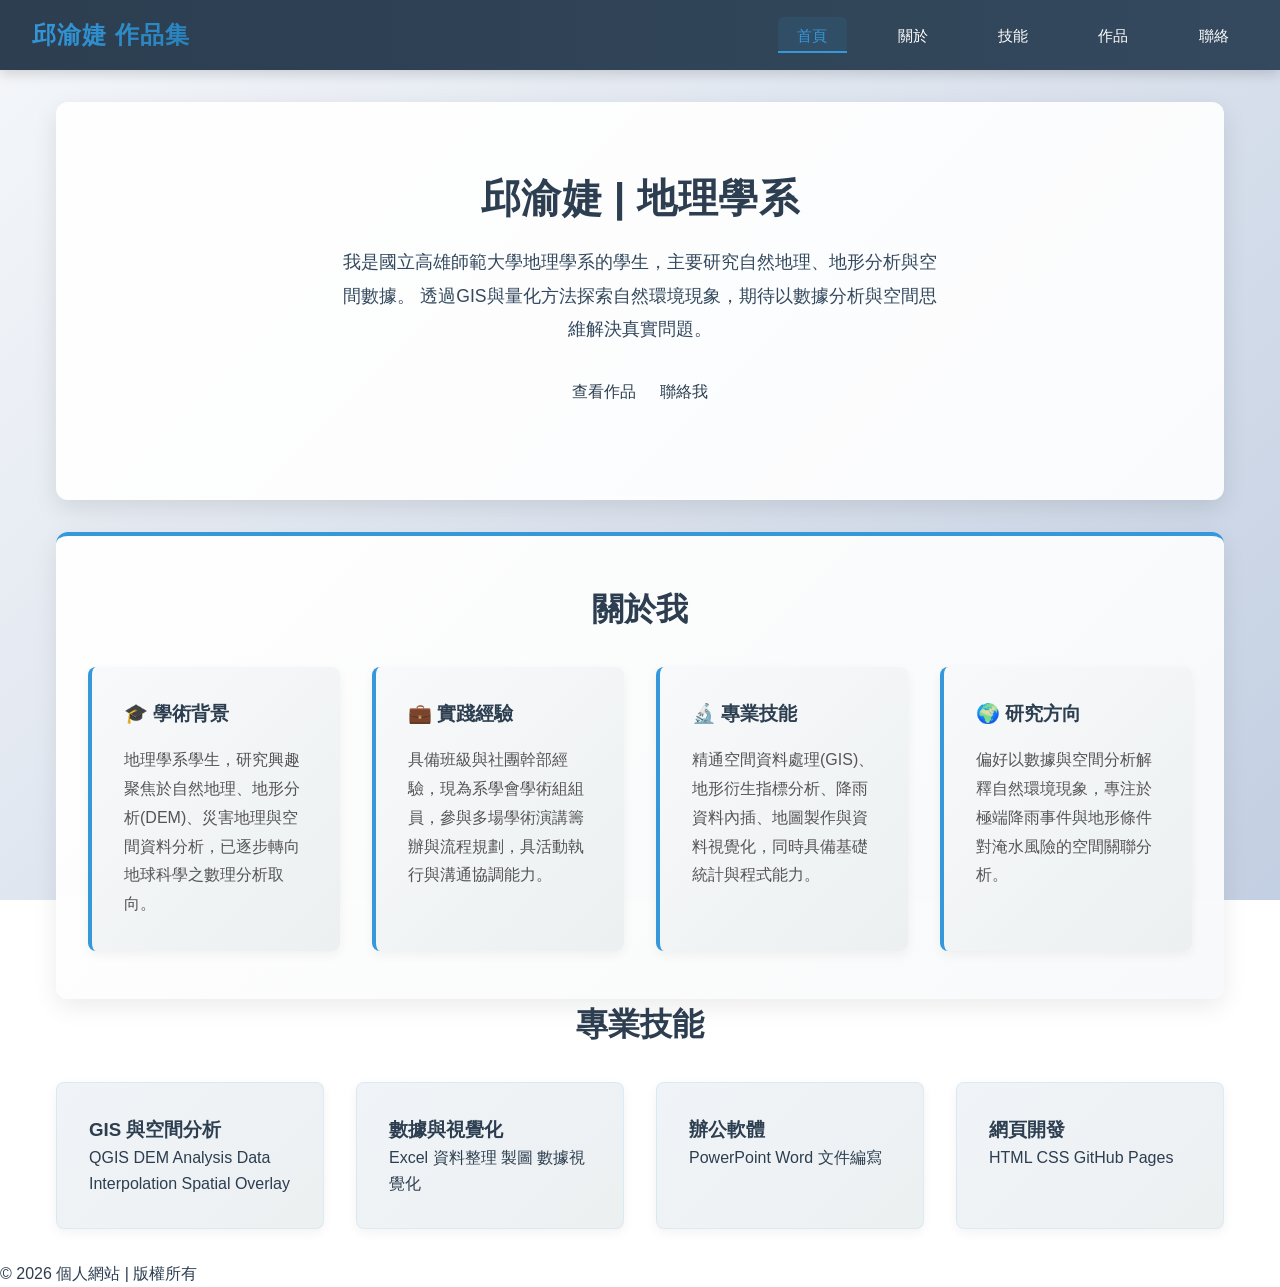
<file: index.html>
<!DOCTYPE html>
<html lang="zh-TW">
<head>
    <meta charset="UTF-8">
    <meta name="viewport" content="width=device-width, initial-scale=1.0">
    <title>首頁 - 個人網站</title>
    <link rel="stylesheet" href="styles.css">
</head>
<body>
    <nav class="navbar">
        <div class="nav-brand">邱渝婕 作品集</div>
        <ul>
            <li><a href="index.html" class="active">首頁</a></li>
            <li><a href="#about">關於</a></li>
            <li><a href="#skills">技能</a></li>
            <li><a href="work.html">作品</a></li>
            <li><a href="contact.html">聯絡</a></li>
        </ul>
    </nav>

    <main class="container">
        <section class="hero">
            <h1>邱渝婕 | 地理學系</h1>
            <p class="intro-text">
                我是國立高雄師範大學地理學系的學生，主要研究自然地理、地形分析與空間數據。
                透過GIS與量化方法探索自然環境現象，期待以數據分析與空間思維解決真實問題。
            </p>
            <div class="cta-buttons">
                <a href="work.html" class="btn btn-primary">查看作品</a>
                <a href="contact.html" class="btn btn-secondary">聯絡我</a>
            </div>
        </section>

        <section class="about" id="about">
            <h2>關於我</h2>
            <div class="about-content">
                <div class="about-item">
                    <h3>🎓 學術背景</h3>
                    <p>地理學系學生，研究興趣聚焦於自然地理、地形分析(DEM)、災害地理與空間資料分析，已逐步轉向地球科學之數理分析取向。</p>
                </div>
                <div class="about-item">
                    <h3>💼 實踐經驗</h3>
                    <p>具備班級與社團幹部經驗，現為系學會學術組組員，參與多場學術演講籌辦與流程規劃，具活動執行與溝通協調能力。</p>
                </div>
                <div class="about-item">
                    <h3>🔬 專業技能</h3>
                    <p>精通空間資料處理(GIS)、地形衍生指標分析、降雨資料內插、地圖製作與資料視覺化，同時具備基礎統計與程式能力。</p>
                </div>
                <div class="about-item">
                    <h3>🌍 研究方向</h3>
                    <p>偏好以數據與空間分析解釋自然環境現象，專注於極端降雨事件與地形條件對淹水風險的空間關聯分析。</p>
                </div>
            </div>
        </section>

        <section class="skills" id="skills">
            <h2>專業技能</h2>
            <div class="skills-container">
                <div class="skill-category">
                    <h3>GIS 與空間分析</h3>
                    <div class="skill-tags">
                        <span class="skill-tag">QGIS</span>
                        <span class="skill-tag">DEM Analysis</span>
                        <span class="skill-tag">Data Interpolation</span>
                        <span class="skill-tag">Spatial Overlay</span>
                    </div>
                </div>
                <div class="skill-category">
                    <h3>數據與視覺化</h3>
                    <div class="skill-tags">
                        <span class="skill-tag">Excel</span>
                        <span class="skill-tag">資料整理</span>
                        <span class="skill-tag">製圖</span>
                        <span class="skill-tag">數據視覺化</span>
                    </div>
                </div>
                <div class="skill-category">
                    <h3>辦公軟體</h3>
                    <div class="skill-tags">
                        <span class="skill-tag">PowerPoint</span>
                        <span class="skill-tag">Word</span>
                        <span class="skill-tag">文件編寫</span>
                    </div>
                </div>
                <div class="skill-category">
                    <h3>網頁開發</h3>
                    <div class="skill-tags">
                        <span class="skill-tag">HTML</span>
                        <span class="skill-tag">CSS</span>
                        <span class="skill-tag">GitHub Pages</span>
                    </div>
                </div>
            </div>
        </section>
    </main>

    <footer>
        <p>&copy; 2026 個人網站 | 版權所有</p>
    </footer>
</body>
</html>
</file>
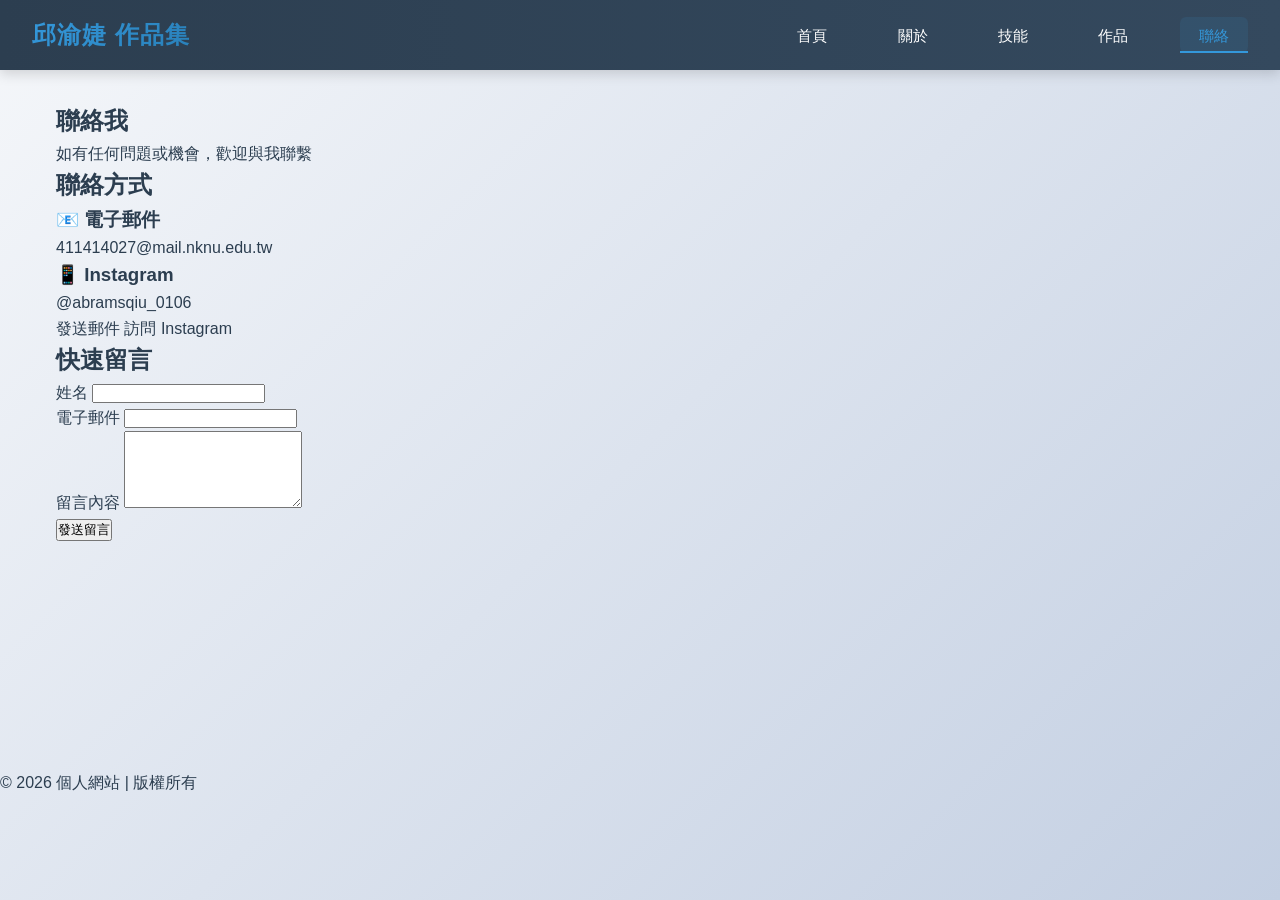
<file: contact.html>
<!DOCTYPE html>
<html lang="zh-TW">
<head>
    <meta charset="UTF-8">
    <meta name="viewport" content="width=device-width, initial-scale=1.0">
    <title>聯絡 - 個人網站</title>
    <link rel="stylesheet" href="styles.css">
</head>
<body>
    <nav class="navbar">
        <div class="nav-brand">邱渝婕 作品集</div>
        <ul>
            <li><a href="index.html">首頁</a></li>
            <li><a href="index.html#about">關於</a></li>
            <li><a href="index.html#skills">技能</a></li>
            <li><a href="work.html">作品</a></li>
            <li><a href="contact.html" class="active">聯絡</a></li>
        </ul>
    </nav>

    <main class="container">
        <section class="contact">
            <h1>聯絡我</h1>
            <p class="section-intro">如有任何問題或機會，歡迎與我聯繫</p>

            <div class="contact-content">
                <div class="contact-info">
                    <h2>聯絡方式</h2>
                    
                    <div class="contact-item">
                        <h3>📧 電子郵件</h3>
                        <p>
                            <a href="mailto:411414027@mail.nknu.edu.tw" class="contact-link">
                                411414027@mail.nknu.edu.tw
                            </a>
                        </p>
                    </div>

                    <div class="contact-item">
                        <h3>📱 Instagram</h3>
                        <p>
                            <a href="https://instagram.com/abramsqiu_0106" target="_blank" class="contact-link">
                                @abramsqiu_0106
                            </a>
                        </p>
                    </div>

                    <div class="contact-buttons">
                        <a href="mailto:411414027@mail.nknu.edu.tw" class="btn btn-primary">發送郵件</a>
                        <a href="https://instagram.com/abramsqiu_0106" target="_blank" class="btn btn-secondary">訪問 Instagram</a>
                    </div>
                </div>

                <div class="contact-form">
                    <h2>快速留言</h2>
                    <form id="contactForm">
                        <div class="form-group">
                            <label for="name">姓名</label>
                            <input type="text" id="name" name="name" required>
                        </div>

                        <div class="form-group">
                            <label for="email">電子郵件</label>
                            <input type="email" id="email" name="email" required>
                        </div>

                        <div class="form-group">
                            <label for="message">留言內容</label>
                            <textarea id="message" name="message" rows="5" required></textarea>
                        </div>

                        <button type="submit" class="btn btn-primary">發送留言</button>
                    </form>
                    <div id="formMessage" class="form-message"></div>
                </div>
            </div>
        </section>
    </main>

    <footer>
        <p>&copy; 2026 個人網站 | 版權所有</p>
    </footer>

    <script>
        document.getElementById('contactForm').addEventListener('submit', function(e) {
            e.preventDefault();
            
            const name = document.getElementById('name').value;
            const email = document.getElementById('email').value;
            const message = document.getElementById('message').value;
            
            const formMessage = document.getElementById('formMessage');
            
            if (name && email && message) {
                formMessage.textContent = '感謝您的留言！我會盡快回覆。';
                formMessage.style.color = '#27ae60';
                formMessage.style.display = 'block';
                
                document.getElementById('contactForm').reset();
                
                setTimeout(() => {
                    formMessage.style.display = 'none';
                }, 3000);
            } else {
                formMessage.textContent = '請填寫所有欄位。';
                formMessage.style.color = '#e74c3c';
                formMessage.style.display = 'block';
            }
        });
    </script>
</body>
</html>
</file>
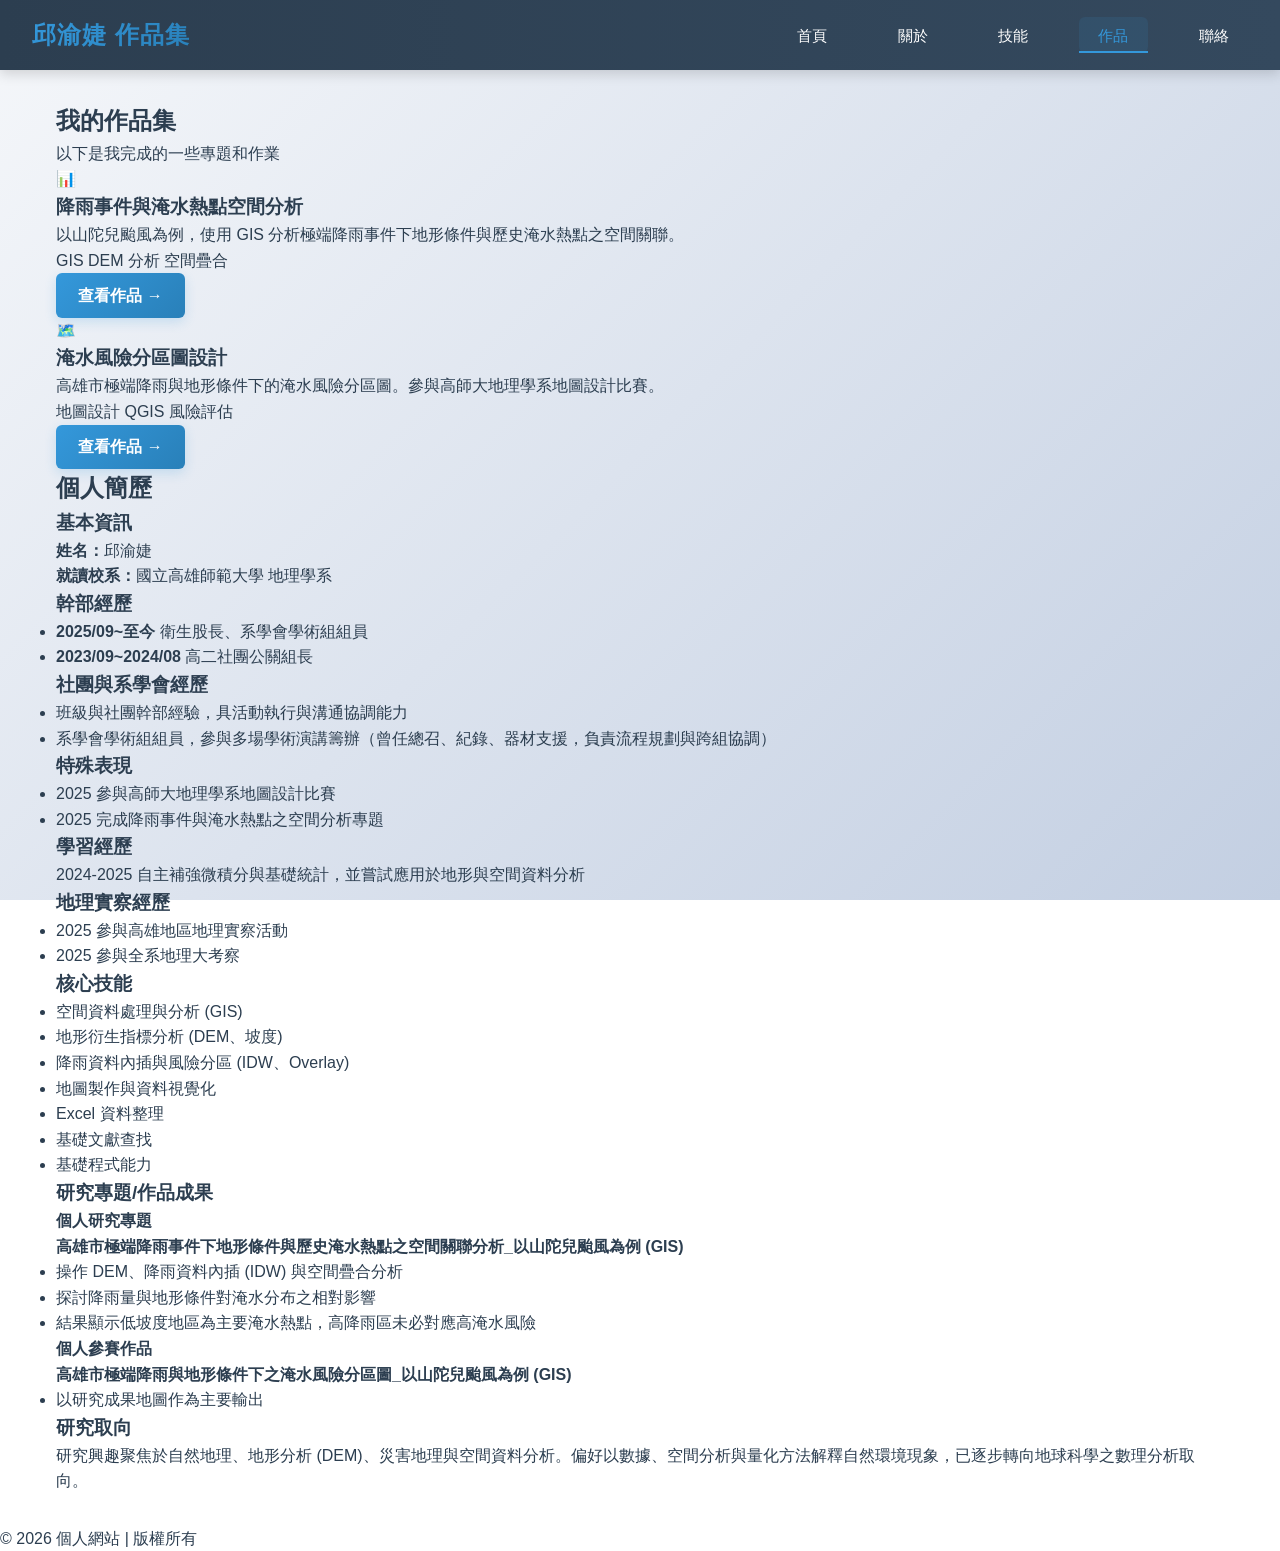
<file: work.html>
<!DOCTYPE html>
<html lang="zh-TW">
<head>
    <meta charset="UTF-8">
    <meta name="viewport" content="width=device-width, initial-scale=1.0">
    <title>作品 - 個人網站</title>
    <link rel="stylesheet" href="styles.css">
</head>
<body>
    <nav class="navbar">
        <div class="nav-brand">邱渝婕 作品集</div>
        <ul>
            <li><a href="index.html">首頁</a></li>
            <li><a href="index.html#about">關於</a></li>
            <li><a href="index.html#skills">技能</a></li>
            <li><a href="work.html" class="active">作品</a></li>
            <li><a href="contact.html">聯絡</a></li>
        </ul>
    </nav>

    <main class="container">
        <section class="portfolio">
            <h1>我的作品集</h1>
            <p class="section-intro">以下是我完成的一些專題和作業</p>

            <div class="projects-grid">
                <div class="project-card">
                    <div class="project-image-placeholder">
                        <span>📊</span>
                    </div>
                    <div class="project-content">
                        <h3>降雨事件與淹水熱點空間分析</h3>
                        <p class="project-description">以山陀兒颱風為例，使用 GIS 分析極端降雨事件下地形條件與歷史淹水熱點之空間關聯。</p>
                        <div class="project-tags">
                            <span class="tag">GIS</span>
                            <span class="tag">DEM 分析</span>
                            <span class="tag">空間疊合</span>
                        </div>
                        <a href="https://drive.google.com/file/d/18uwa6qqj-IlJHZKFYFUQ0chC4qyhGfyv/view?usp=drive_link" target="_blank" class="project-link">查看作品 →</a>
                    </div>
                </div>

                <div class="project-card">
                    <div class="project-image-placeholder">
                        <span>🗺️</span>
                    </div>
                    <div class="project-content">
                        <h3>淹水風險分區圖設計</h3>
                        <p class="project-description">高雄市極端降雨與地形條件下的淹水風險分區圖。參與高師大地理學系地圖設計比賽。</p>
                        <div class="project-tags">
                            <span class="tag">地圖設計</span>
                            <span class="tag">QGIS</span>
                            <span class="tag">風險評估</span>
                        </div>
                        <a href="https://drive.google.com/file/d/1YX8hzRxVlkjmsZ99Qjtgy55OZFeiCdXC/view?usp=sharing" target="_blank" class="project-link">查看作品 →</a>
                    </div>
                </div>
            </div>

            <h2>個人簡歷</h2>
            
            <div class="resume-section">
                <h3>基本資訊</h3>
                <p><strong>姓名：</strong>邱渝婕</p>
                <p><strong>就讀校系：</strong>國立高雄師範大學 地理學系</p>
            </div>

            <div class="resume-section">
                <h3>幹部經歷</h3>
                <ul class="resume-list">
                    <li><strong>2025/09~至今</strong> 衛生股長、系學會學術組組員</li>
                    <li><strong>2023/09~2024/08</strong> 高二社團公關組長</li>
                </ul>
            </div>

            <div class="resume-section">
                <h3>社團與系學會經歷</h3>
                <ul class="resume-list">
                    <li>班級與社團幹部經驗，具活動執行與溝通協調能力</li>
                    <li>系學會學術組組員，參與多場學術演講籌辦（曾任總召、紀錄、器材支援，負責流程規劃與跨組協調）</li>
                </ul>
            </div>

            <div class="resume-section">
                <h3>特殊表現</h3>
                <ul class="resume-list">
                    <li>2025 參與高師大地理學系地圖設計比賽</li>
                    <li>2025 完成降雨事件與淹水熱點之空間分析專題</li>
                </ul>
            </div>

            <div class="resume-section">
                <h3>學習經歷</h3>
                <p>2024-2025 自主補強微積分與基礎統計，並嘗試應用於地形與空間資料分析</p>
            </div>

            <div class="resume-section">
                <h3>地理實察經歷</h3>
                <ul class="resume-list">
                    <li>2025 參與高雄地區地理實察活動</li>
                    <li>2025 參與全系地理大考察</li>
                </ul>
            </div>

            <div class="resume-section">
                <h3>核心技能</h3>
                <ul class="resume-list">
                    <li>空間資料處理與分析 (GIS)</li>
                    <li>地形衍生指標分析 (DEM、坡度)</li>
                    <li>降雨資料內插與風險分區 (IDW、Overlay)</li>
                    <li>地圖製作與資料視覺化</li>
                    <li>Excel 資料整理</li>
                    <li>基礎文獻查找</li>
                    <li>基礎程式能力</li>
                </ul>
            </div>

            <div class="resume-section">
                <h3>研究專題/作品成果</h3>
                <div class="project-item">
                    <h4>個人研究專題</h4>
                    <p><strong>高雄市極端降雨事件下地形條件與歷史淹水熱點之空間關聯分析_以山陀兒颱風為例 (GIS)</strong></p>
                    <ul class="resume-list">
                        <li>操作 DEM、降雨資料內插 (IDW) 與空間疊合分析</li>
                        <li>探討降雨量與地形條件對淹水分布之相對影響</li>
                        <li>結果顯示低坡度地區為主要淹水熱點，高降雨區未必對應高淹水風險</li>
                    </ul>
                </div>
                <div class="project-item">
                    <h4>個人參賽作品</h4>
                    <p><strong>高雄市極端降雨與地形條件下之淹水風險分區圖_以山陀兒颱風為例 (GIS)</strong></p>
                    <ul class="resume-list">
                        <li>以研究成果地圖作為主要輸出</li>
                    </ul>
                </div>
            </div>

            <div class="resume-section">
                <h3>研究取向</h3>
                <p>研究興趣聚焦於自然地理、地形分析 (DEM)、災害地理與空間資料分析。偏好以數據、空間分析與量化方法解釋自然環境現象，已逐步轉向地球科學之數理分析取向。</p>
            </div>
        </section>
    </main>

    <footer>
        <p>&copy; 2026 個人網站 | 版權所有</p>
    </footer>
</body>
</html>
</file>
<file: styles.css>
/* ========== 基礎樣式 ========== */
* {
    margin: 0;
    padding: 0;
    box-sizing: border-box;
}

body {
    font-family: 'Segoe UI', -apple-system, BlinkMacSystemFont, sans-serif;
    line-height: 1.6;
    color: #2c3e50;
    background: linear-gradient(135deg, #f5f7fa 0%, #c3cfe2 100%);
    background-attachment: fixed;
}

a {
    text-decoration: none;
    color: inherit;
}

html {
    scroll-behavior: smooth;
}

/* ========== 導覽列 ========== */
.navbar {
    background: linear-gradient(90deg, #2c3e50 0%, #34495e 100%);
    padding: 1rem 2rem;
    position: sticky;
    top: 0;
    box-shadow: 0 4px 12px rgba(0,0,0,0.15);
    z-index: 100;
    display: flex;
    justify-content: space-between;
    align-items: center;
}

.nav-brand {
    color: white;
    font-size: 1.5rem;
    font-weight: 700;
    letter-spacing: 1px;
    background: linear-gradient(135deg, #3498db, #2980b9);
    -webkit-background-clip: text;
    -webkit-text-fill-color: transparent;
    background-clip: text;
}

.navbar ul {
    list-style: none;
    display: flex;
    justify-content: flex-end;
    gap: 2rem;
    flex-wrap: wrap;
}

.navbar a {
    color: white;
    padding: 0.6rem 1.2rem;
    border-radius: 6px;
    transition: all 0.3s ease;
    font-weight: 500;
    font-size: 0.95rem;
    position: relative;
}

.navbar a::before {
    content: '';
    position: absolute;
    bottom: 0;
    left: 0;
    width: 0;
    height: 2px;
    background-color: #3498db;
    transition: width 0.3s ease;
}

.navbar a:hover::before,
.navbar a.active::before {
    width: 100%;
}

.navbar a:hover,
.navbar a.active {
    background-color: rgba(52, 152, 219, 0.1);
    color: #3498db;
}

/* ========== 容器 ========== */
.container {
    max-width: 1200px;
    margin: 0 auto;
    padding: 2rem 1rem;
    min-height: calc(100vh - 200px);
}

/* ========== 首頁 ========== */
.hero {
    text-align: center;
    padding: 4rem 2rem;
    background: linear-gradient(135deg, rgba(255,255,255,0.95) 0%, rgba(255,255,255,0.9) 100%);
    border-radius: 12px;
    box-shadow: 0 8px 24px rgba(0,0,0,0.1);
    margin-bottom: 2rem;
}

.avatar {
    width: 200px;
    height: 200px;
    border-radius: 50%;
    border: 4px solid #3498db;
    margin-bottom: 2rem;
    box-shadow: 0 8px 24px rgba(52, 152, 219, 0.3);
    object-fit: cover;
    animation: float 3s ease-in-out infinite;
}

@keyframes float {
    0%, 100% { transform: translateY(0px); }
    50% { transform: translateY(-10px); }
}

.hero h1 {
    font-size: 2.5rem;
    color: #2c3e50;
    margin-bottom: 1rem;
    font-weight: 700;
    letter-spacing: 0.5px;
}

.intro-text {
    font-size: 1.1rem;
    color: #34495e;
    margin-bottom: 2rem;
    max-width: 600px;
    margin-left: auto;
    margin-right: auto;
    line-height: 1.9;
    font-weight: 400;
}

.cta-buttons {
    display: flex;
    gap: 1.5rem;
    justify-content: center;
    flex-wrap: wrap;
    margin: 2rem 0;
}

.about {
    background: linear-gradient(135deg, rgba(255,255,255,0.98) 0%, rgba(248,249,250,0.98) 100%);
    padding: 3rem 2rem;
    border-radius: 12px;
    margin-top: 2rem;
    box-shadow: 0 8px 24px rgba(0,0,0,0.08);
    border-top: 4px solid #3498db;
}

.about h2 {
    color: #2c3e50;
    margin-bottom: 2rem;
    font-size: 2rem;
    font-weight: 700;
    text-align: center;
}

.about p {
    color: #555;
    line-height: 1.8;
}

.about-content {
    display: grid;
    grid-template-columns: repeat(auto-fit, minmax(250px, 1fr));
    gap: 2rem;
    margin-top: 2rem;
}

.about-item {
    background: linear-gradient(135deg, #f8f9fa 0%, #ecf0f1 100%);
    padding: 2rem;
    border-radius: 8px;
    border-left: 4px solid #3498db;
    transition: all 0.3s ease;
    box-shadow: 0 4px 12px rgba(0,0,0,0.05);
}

.about-item:hover {
    box-shadow: 0 8px 20px rgba(52, 152, 219, 0.15);
    transform: translateY(-4px);
    border-left-color: #2980b9;
}

.about-item h3 {
    color: #2c3e50;
    margin-bottom: 1rem;
    font-size: 1.2rem;
    font-weight: 600;
}

.about-item p 技能區塊 ========== */
.skills {
    background: linear-gradient(135deg, rgba(255,255,255,0.98) 0%, rgba(248,249,250,0.98) 100%);
    padding: 3rem 2rem;
    border-radius: 12px;
    margin-top: 2rem;
    box-shadow: 0 8px 24px rgba(0,0,0,0.08);
    border-top: 4px solid #2980b9;
}

.skills h2 {
    color: #2c3e50;
    margin-bottom: 2rem;
    font-size: 2rem;
    font-weight: 700;
    text-align: center;
}

.skills-container {
    display: grid;
    grid-template-columns: repeat(auto-fit, minmax(260px, 1fr));
    gap: 2rem;
    margin-top: 2rem;
}

.skill-category {
    background: linear-gradient(135deg, #f0f4f8 0%, #ecf0f1 100%);
    padding: 2rem;
    border-radius: 8px;
    box-shadow: 0 4px 12px rgba(0,0,0,0.05);
    transition: all 0.3s ease;
    border: 1px solid rgba(52, 152, 219, 0.1);
}

.skill-category:hover {
    box-shadow: 0 8px 20px rgba(52, 152, 219, 0.15);
    transform: translateY(-4px);
}

    font-weight: 700;
}

.section-intro {
    color: #7f8c8d;
    font-size: 1.1rem;
    margin-bottom: 2rem;
}

.projects-table {
    width: 100%;
    border-collapse: collapse;
    background-color: white;
    box-shadow: 0 8px 24px rgba(0,0,0,0.1);
    border-radius: 8px;
    overflow: hidden;
    margin-bottom: 2rem;
}

.projects-table thead {
    background: linear-gradient(90deg, #2c3e50 0%, #34495e 100%);
    color: white;
}

.projects-table th,
.projects-table td {
    padding: 1.2rem;
    text-align: left;
    border-bottom: 1px solid #ecf0f1;
}

.projects-table tbody tr:hover {
    background-color: #f0f7ff;
    transition: background-color 0.3s ease;
}

.projects-table tbody tr:last-child td {
    border-bottom: none;
}

.achievements {
    list-style: none;
    background-color: white;
    padding: 2rem;
    border-radius: 8px;
    box-shadow: 0 8px 24px rgba(0,0,0,0.1);
}

.achievements li {
    padding: 0.75rem 0;
    font-size: 1.1rem;
    color: #27ae60;
    font-weight: 500;
}

.project-link {
    display: inline-block;
    padding: 0.6rem 1.4rem;
    background: linear-gradient(135deg, #3498db, #2980b9);
    color: white;
    border-radius: 6px;
    font-weight: 600;
    transition: all 0.3s ease;
    box-shadow: 0 4px 12px rgba(52, 152, 219, 0.2);
}

.project-link:hover {
    background: linear-gradient(135deg, #2980b9, #1f618d);
    transform: translateY(-3px);
    box-shadow: 0 8px 20px rgba(52, 152, 219, 0.4
    transform: translateY(-2px);
    box-shadow: 0 4px 12px rgba(149, 165, 166, 0.3);
}

/* ========== 作品頁 ========== */
.portfolio h1 {
    color: #2c3e50;
    margin-bottom: 1rem;
    font-size: 2.5rem;
    font-weight: 700;
}

.section-intro {
    color: #7f8c8d;
    font-size: 1.1rem;
    margin-bottom: 3rem;
}

.projects-grid {
    display: grid;
    grid-template-columns: repeat(auto-fit, minmax(320px, 1fr));
    gap: 2rem;
    margin-bottom: 3rem;
}

.project-card {
    background: linear-gradient(135deg, rgba(255,255,255,0.95) 0%, rgba(248,249,250,0.95) 100%);
    border-radius: 12px;
    overflow: hidden;
    box-shadow: 0 4px 12px rgba(0,0,0,0.1);
    transition: all 0.3s ease;
    border: 1px solid rgba(52, 152, 219, 0.1);
    display: flex;
    flex-direction: column;
}

.project-card:hover {
    transform: translateY(-8px);
    box-shadow: 0 12px 28px rgba(52, 152, 219, 0.2);
    border-color: rgba(52, 152, 219, 0.3);
}

.project-image-placeholder {
    width: 100%;
    height: 180px;
    background: linear-gradient(135deg, #3498db 0%, #2980b9 100%);
    display: flex;
    align-items: center;
    justify-content: center;
    font-size: 4rem;
    color: white;
    font-weight: 300;
}

.project-content {
    padding: 2rem;
    flex-grow: 1;
    display: flex;
    flex-direction: column;
}

.project-card h3 {
    color: #2c3e50;
    font-size: 1.3rem;
    font-weight: 600;
    margin-bottom: 0.75rem;
    line-height: 1.4;
}

.project-description {
    color: #555;
    font-size: 0.95rem;
    line-height: 1.7;
    margin-bottom: 1.5rem;
    flex-grow: 1;
}

.project-tags {
    display: flex;
    flex-wrap: wrap;
    gap: 0.5rem;
    margin-bottom: 1.5rem;
}

.tag {
    display: inline-block;
    background-color: rgba(52, 152, 219, 0.15);
    color: #2980b9;
    padding: 0.4rem 0.8rem;
    border-radius: 16px;
    font-size: 0.8rem;
    font-weight: 500;
}

.project-card .project-link {
    display: inline-block;
    padding: 0.7rem 1.5rem;
    background: linear-gradient(135deg, #3498db, #2980b9);
    color: white;
    border-radius: 6px;
    font-weight: 600;
    transition: all 0.3s ease;
    box-shadow: 0 4px 12px rgba(52, 152, 219, 0.2);
    text-align: center;
    align-self: flex-start;
}

.project-card .project-link:hover {
    background: linear-gradient(135deg, #2980b9, #1f618d);
    transform: translateY(-2px);
    box-shadow: 0 6px 16px rgba(52, 152, 219, 0.3);
}

.projects-table {
    width: 100%;
    border-collapse: collapse;
    background-color: white;
    box-shadow: 0 8px 24px rgba(0,0,0,0.1);
    border-radius: 8px;
    overflow: hidden;
    margin-bottom: 2rem;
}

.projects-table thead {
    background: linear-gradient(90deg, #2c3e50 0%, #34495e 100%);
    color: white;
}

.projects-table th,
.projects-table td {
    padding: 1.2rem;
    text-align: left;
    border-bottom: 1px solid #ecf0f1;
}

.projects-table tbody tr:hover {
    background-color: #f0f7ff;
    transition: background-color 0.3s ease;
}

.projects-table tbody tr:last-child td {
    border-bottom: none;
}

.achievements {
    list-style: none;
    background-color: white;
    padding: 2rem;
    border-radius: 8px;
    box-shadow: 0 2px 8px rgba(0,0,0,0.1);
}

.achievements li {
    padding: 0.75rem 0;
    font-size: 1.1rem;
    color: #27ae60;
    font-weight: 500;
}

.project-link {
    display: inline-block;
    padding: 0.5rem 1rem;
    background-color: #3498db;
    color: white;
    border-radius: 4px;
    font-weight: 600;
    transition: all 0.3s ease;
}

.project-link:hover {
    background-color: #2980b9;
    transform: translateY(-2px);
    box-shadow: 0 2px 8px rgba(52, 152, 219, 0.3);
}

/* ========== 履歷樣式 ========== */
.resume-section {
    background: linear-gradient(135deg, rgba(255,255,255,0.95) 0%, rgba(248,249,250,0.95) 100%);
    padding: 2rem;
    margin-bottom: 1.5rem;
    border-radius: 8px;
    box-shadow: 0 4px 12px rgba(0,0,0,0.08);
    border-left: 4px solid #3498db;
    transition: all 0.3s ease;
}

.resume-section:hover {
    box-shadow: 0 8px 20px rgba(0,0,0,0.12);
}

.resume-section h3 {
    color: #2c3e50;
    margin-bottom: 1rem;
    font-size: 1.3rem;
    font-weight: 600;
}

.resume-section h4 {
    color: #34495e;
    margin-top: 0.5rem;
    margin-bottom: 0.5rem;
    font-size: 1.1rem;
    font-weight: 600;
}

.resume-section p {
    color: #555;
    line-height: 1.8;
    margin-bottom: 0.5rem;
}

.resume-list {
    list-style: none;
    padding-left: 0;
}

.resume-list li {
    padding: 0.75rem 0;
    color: #555;
    line-height: 1.6;
    border-bottom: 1px solid #ecf0f1;
}

.resume-list li:last-child {
    border-bottom: none;
}

.project-item {
    background: linear-gradient(135deg, #f8f9fa 0%, #ecf0f1 100%);
    padding: 1.5rem;
    border-radius: 8px;
    margin-bottom: 1rem;
    border: 1px solid rgba(52, 152, 219, 0.1);
    transition: all 0.3s ease;
}

.project-item:hover {
    box-shadow: 0 4px 12px rgba(52, 152, 219, 0.1);
    border-color: rgba(52, 152, 219, 0.3);
}

.project-item h4 {
    color: #2980b9;
    font-weight: 600;
}

.project-item p {
    margin-bottom: 0.5rem;
    color: #555;
}

/* ========== 聯絡頁 ========== */
.contact h1 {
    color: #2c3e50;
    margin-bottom: 1rem;
    font-size: 2.5rem;
    font-weight: 700;
}

.contact-content {
    display: grid;
    grid-template-columns: 1fr 1fr;
    gap: 2rem;
    margin-top: 2rem;
}

.contact-info,
.contact-form {
    background: linear-gradient(135deg, rgba(255,255,255,0.95) 0%, rgba(248,249,250,0.95) 100%);
    padding: 2.5rem;
    border-radius: 8px;
    box-shadow: 0 8px 24px rgba(0,0,0,0.1);
    border-top: 4px solid #3498db;
}

.contact-info h2,
.contact-form h2 {
    color: #2c3e50;
    margin-bottom: 1.5rem;
    font-size: 1.5rem;
    font-weight: 600;
}

.contact-item {
    margin-bottom: 2rem;
}

.contact-item h3 {
    color: #34495e;
    margin-bottom: 0.5rem;
    font-size: 1.1rem;
    font-weight: 600;
}

.contact-link {
    color: #3498db;
    font-weight: 600;
    transition: all 0.3s ease;
    position: relative;
}

.contact-link::after {
    content: '';
    position: absolute;
    bottom: -2px;
    left: 0;
    width: 0;
    height: 2px;
    background-color: #3498db;
    transition: width 0.3s ease;
}

.contact-link:hover {
    color: #2980b9;
}

.contact-link:hover::after {
    width: 100%;
}

.contact-buttons {
    display: flex;
    gap: 1rem;
    margin-top: 1.5rem;
    flex-wrap: wrap;
}

/* ========== 表單 ========== */
.form-group {
    margin-bottom: 1.5rem;
}

.form-group label {
    display: block;
    margin-bottom: 0.6rem;
    color: #34495e;
    font-weight: 600;
    font-size: 0.95rem;
}

.form-group input,
.form-group textarea {
    width: 100%;
    padding: 0.85rem 1rem;
    border: 2px solid #bdc3c7;
    border-radius: 6px;
    font-family: inherit;
    font-size: 1rem;
    transition: all 0.3s ease;
    background-color: white;
}

.form-group input:focus,
.form-group textarea:focus {
    outline: none;
    border-color: #3498db;
    box-shadow: 0 0 0 3px rgba(52, 152, 219, 0.1);
    background-color: #f9fafb;
}

.form-message {
    margin-top: 1rem;
    padding: 1rem;
    border-radius: 6px;
    text-align: center;
    font-weight: 600;
    display: none;
    background-color: #ecf0f1;
}

/* ========== 頁尾 ========== */
footer {
    background: linear-gradient(90deg, #2c3e50 0%, #34495e 100%);
    color: white;
    text-align: center;
    padding: 2rem 1rem;
    margin-top: 3rem;
    box-shadow: 0 -4px 12px rgba(0,0,0,0.1);
}

footer p {
    margin: 0;
    font-weight: 500;
}

/* ========== 響應式設計 ========== */
@media (max-width: 768px) {
    .navbar {
        flex-direction: column;
        gap: 1rem;
    }

    .navbar ul {
        flex-direction: row;
        gap: 0.5rem;
        justify-content: center;
    }

    .navbar a {
        padding: 0.4rem 0.8rem;
        font-size: 0.85rem;
    }

    .hero {
        padding: 2rem 1.5rem;
    }

    .hero h1 {
        font-size: 2rem;
    }

    .cta-buttons {
        flex-direction: column;
    }

    .cta-buttons .btn {
        width: 100%;
        text-align: center;
    }

    .projects-table {
        font-size: 0.9rem;
    }

    .projects-table th,
    .projects-table td {
        padding: 0.75rem 0.5rem;
    }

    .projects-grid {
        grid-template-columns: 1fr;
    }

    .skills-container {
        grid-template-columns: 1fr;
    }

    .about-content {
        grid-template-columns: 1fr;
    }

    .contact-content {
        grid-template-columns: 1fr;
    }

    .contact-buttons {
        flex-direction: column;
    }

    .contact-buttons .btn {
        width: 100%;
        text-align: center;
    }

    .avatar {
        width: 150px;
        height: 150px;
    }

    .intro-text {
        font-size: 1rem;
    }
}

@media (max-width: 480px) {
    .container {
        padding: 1rem;
    }

    .hero {
        padding: 1.5rem 1rem;
    }

    .hero h1 {
        font-size: 1.5rem;
    }

    .navbar {
        padding: 0.75rem 1rem;
    }

    .nav-brand {
        font-size: 1.2rem;
    }

    .navbar ul {
        gap: 0.25rem;
    }

    .navbar a {
        padding: 0.3rem 0.6rem;
        font-size: 0.75rem;
    }

    .about h2,
    .skills h2,
    .portfolio h1,
    .contact h1 {
        font-size: 1.5rem;
    }

    .about-item,
    .contact-info,
    .contact-form {
        padding: 1.5rem;
    }

    .skill-tags {
        gap: 0.5rem;
    }

    .skill-tag {
        padding: 0.5rem 1rem;
        font-size: 0.85rem;
    }

    .btn {
        padding: 0.7rem 1.5rem;
        font-size: 0.9rem;
    }

    .projects-table {
        font-size: 0.8rem;
    }

    .projects-table th,
    .projects-table td {
        padding: 0.5rem;
    }
}
</file>
